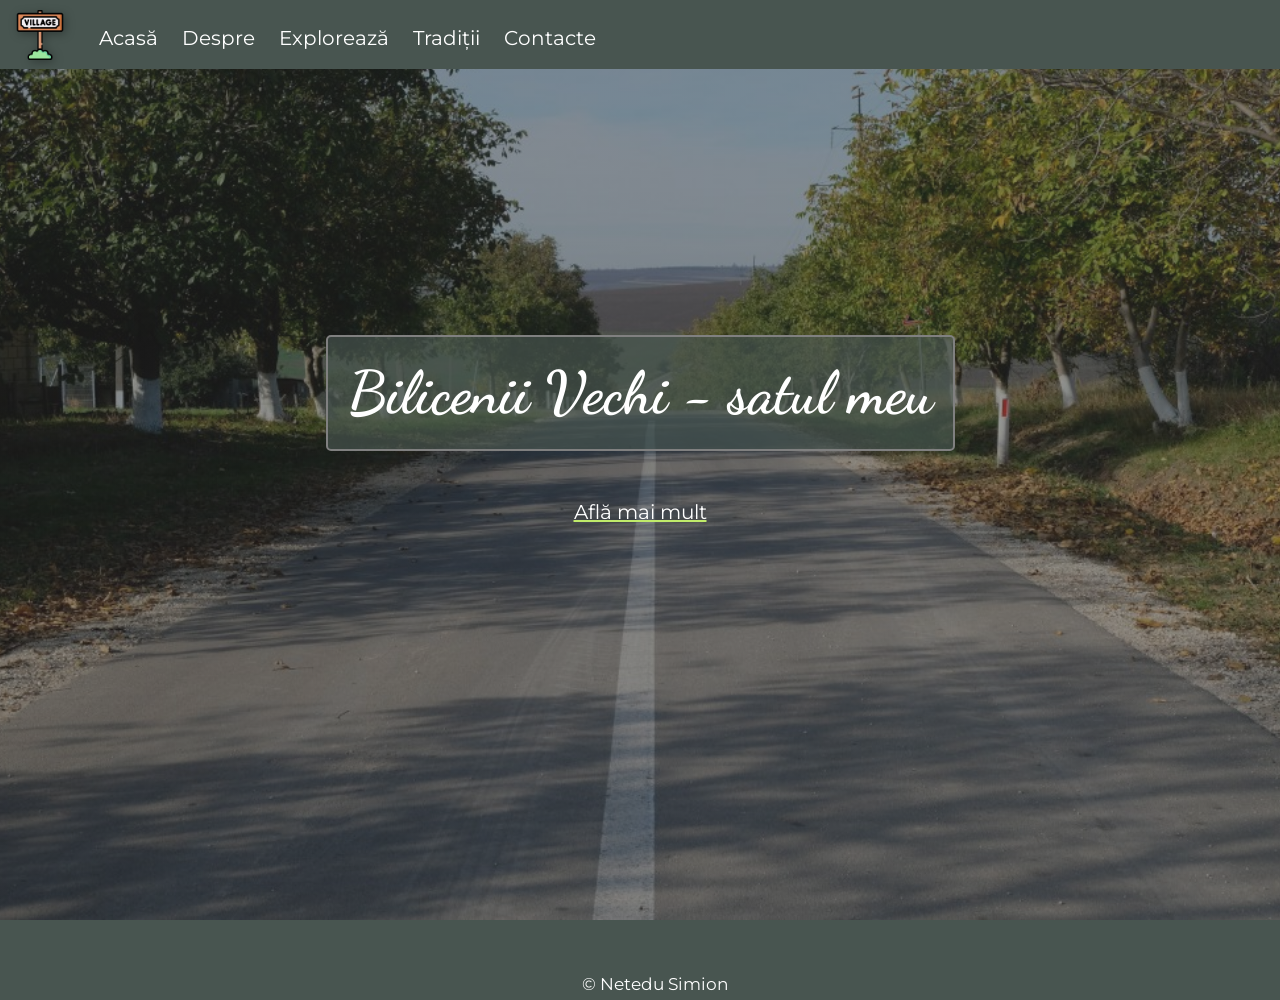
<file: index.html>
<!DOCTYPE html> // salutare tuturor!!!
<html>
<head>
    <meta charset="UTF-8">
    <meta name="viewport" content="width=device-width, initial-scale=1.0">
    
    <link rel="stylesheet" href="css/style.css">
    <link rel="stylesheet" href="https://cdnjs.cloudflare.com/ajax/libs/font-awesome/6.1.1/css/all.min.css"/>
    <link rel="icon" href="images/village.png">
    <script src="js/script.js"></script>

    <title>Bilicenii Vechi - localitatea mea</title>
</head>
<body>
    
    <header>
        <img class="logo" src="images/logo.png" alt="logo">  
        <navbar>
            <a href="index.html">Acasă</a>
            <a href="pages/despre.html">Despre</a>
            <a href="pages/exploreaza.html">Explorează</a>
            <a href="pages/traditii.html">Tradiții</a>
            <a href="pages/contacte.html">Contacte</a>
        </navbar>
        <i id="hamburger" onclick="mobileMenu()" class="fa-solid fa-bars"></i>
    </header>


    <main>
        <section id="index">

            <div class="index-info">
                <h1>Bilicenii Vechi - satul meu</h1> 

                <br/>

                <a href="https://ro.wikipedia.org/wiki/Bilicenii_Vechi,_S%C3%AEngerei" class="link-index" target="_blank">Află mai mult</a>
            </div>
            
        </section>
    </main>

    <footer>
        <p>&copy; <span id="an-curent"></span>Netedu Simion</p>
    </footer>

</body>
</html>
</file>
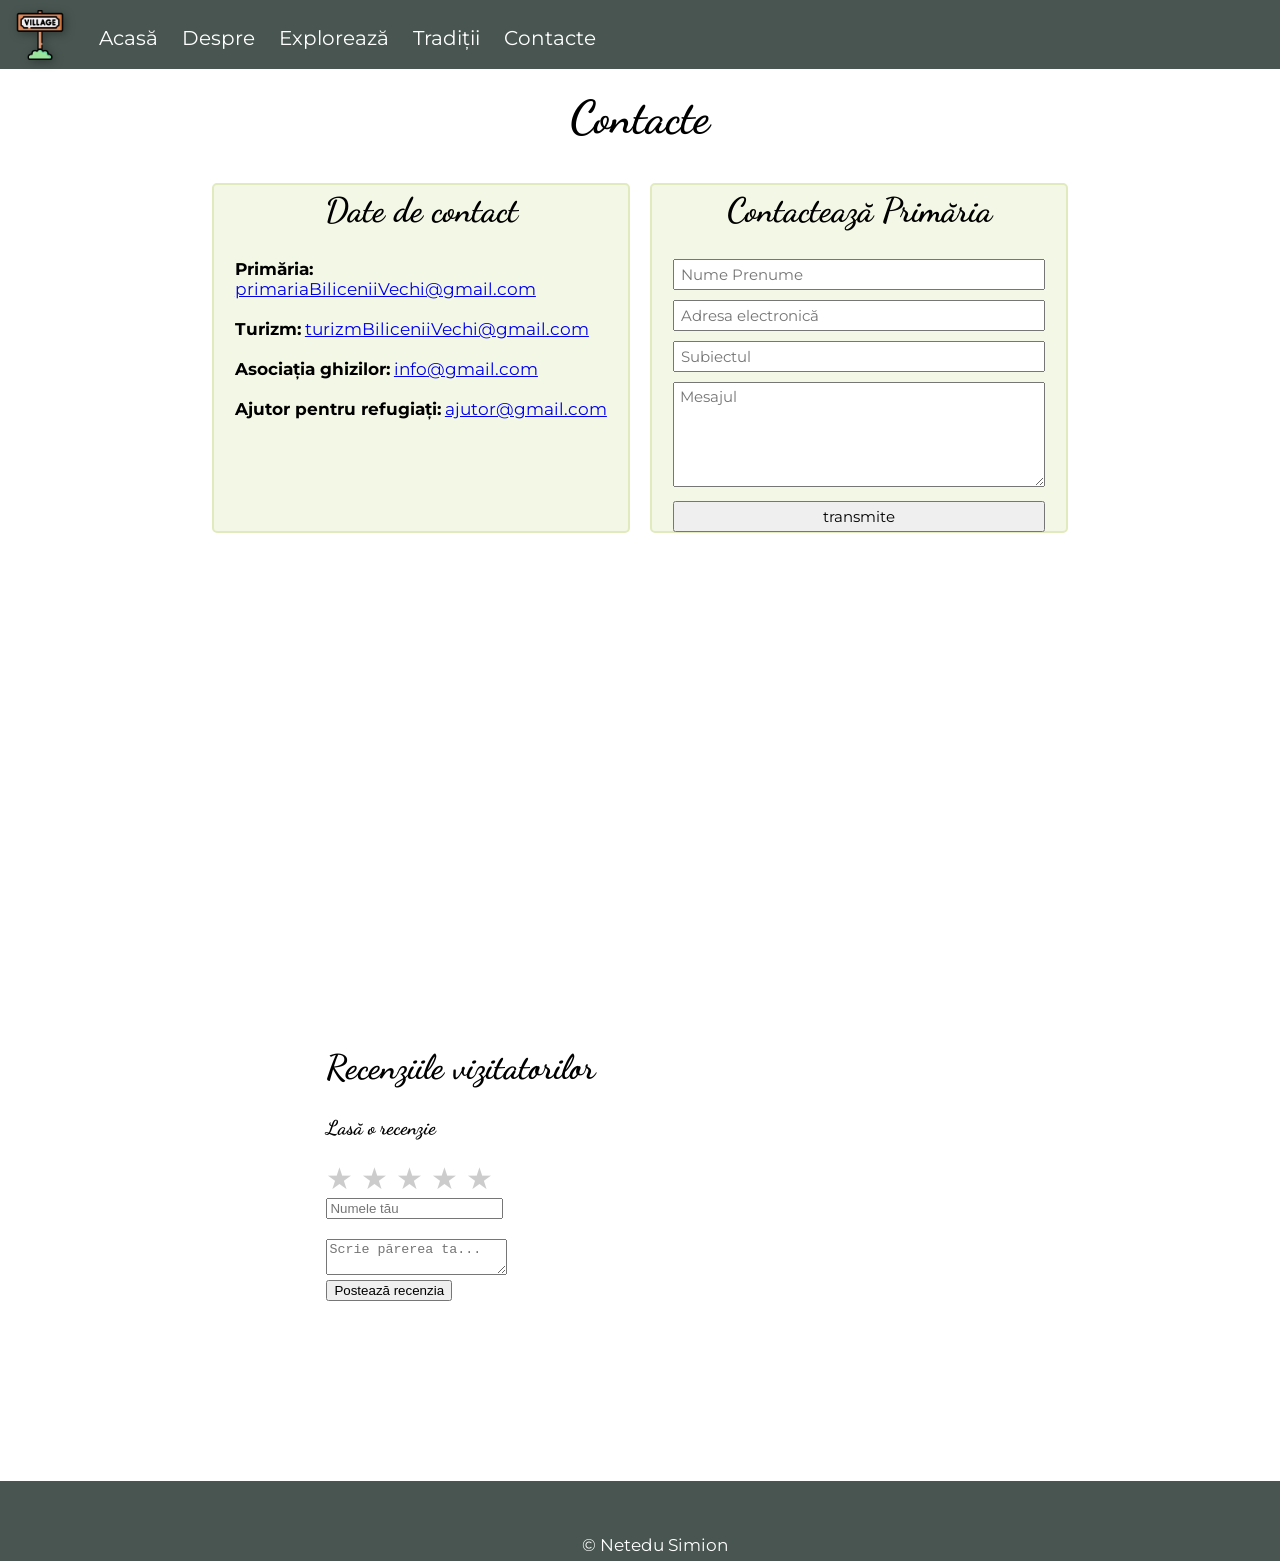
<file: pages/contacte.html>
<!DOCTYPE html>
<html>

<head>
    <meta charset="UTF-8">
    <meta name="viewport" content="width=device-width, initial-scale=1.0">

    <link rel="stylesheet" href="../css/style.css">
    <link rel="stylesheet" href="https://cdnjs.cloudflare.com/ajax/libs/font-awesome/6.1.1/css/all.min.css" />
    <link rel="icon" href="../images/village.png">
    <script src="../js/script.js"></script>

    <title>Bilicenii Vechi - contacte</title>
</head>

<body>

    <header>
        <img class="logo" src="../images/logo.png" alt="logo">
        <navbar>
            <a href="../index.html">Acasă</a>
            <a href="despre.html">Despre</a>
            <a href="exploreaza.html">Explorează</a>
            <a href="traditii.html">Tradiții</a>
            <a href="contacte.html">Contacte</a>
        </navbar>
        <i id="hamburger" onclick="mobileMenu()" class="fa-solid fa-bars"></i>
    </header>

    <main>
        <section>
            <h1 class="centered">Contacte</h1>


            <div class="row">

                <div class="col-50">

                    <div class="contacte">
                        <h2 class="centered">Date de contact</h2>

                        <b>Primăria:</b>
                        <a href="mailto:primariaBiliceniiVechi@gmail.com">primariaBiliceniiVechi@gmail.com</a>
                        <br/> <br/>

                        <b>Turizm:</b>
                        <a href="mailto:turizmBiliceniiVechi@gmail.com">turizmBiliceniiVechi@gmail.com</a>
                        <br/> <br/>

                        <b>Asociația ghizilor:</b>
                        <a href="mailto:info@gmail.com">info@gmail.com</a>
                        <br/> <br/>

                        <b>Ajutor pentru refugiați:</b>
                        <a href="mailto:ajutor@gmail.com">ajutor@gmail.com</a>
                        <br/> <br/>

                    </div>
                </div>
                    <div class="col-50">
                        <form class="cform" action="mailto:primariaBiliceniiVechi@gmail.com" method="post" enctype="text/plain">
                            <h2 class="centered">Contactează Primăria</h2>

                            <input type="text" placeholder="Nume Prenume">
                            <input type="text" placeholder="Adresa electronică">
                            <input type="text" placeholder="Subiectul">
                            <textarea rows="5" placeholder="Mesajul"></textarea>
                            <input type="submit" value="transmite">

                        </form>
                    </div>
            </div>


            <br/>

            <iframe class="harta"
                src="https://www.google.com/maps/embed?pb=!1m18!1m12!1m3!1d10749.416571765645!2d28.04219472511129!3d47.65811624204987!2m3!1f0!2f0!3f0!3m2!1i1024!2i768!4f13.1!3m3!1m2!1s0x40cb7ab3d8dd21df%3A0x2541d9f271c6009a!2sBilicenii%20Vechi%2C%20Moldova!5e0!3m2!1sen!2s!4v1775543024501!5m2!1sen!2s"
                width="600" height="450" style="border:0;" allowfullscreen="" loading="lazy"
                referrerpolicy="no-referrer-when-downgrade"></iframe>

                <section class="reviews-section">
    <h2>Recenziile vizitatorilor</h2>
    
    <div id="reviews-container">
        </div>

    <div class="add-review">
        <h3>Lasă o recenzie</h3>
        
        <div class="star-rating">
            <span class="star" onclick="setRating(1)">★</span>
            <span class="star" onclick="setRating(2)">★</span>
            <span class="star" onclick="setRating(3)">★</span>
            <span class="star" onclick="setRating(4)">★</span>
            <span class="star" onclick="setRating(5)">★</span>
        </div>
        
        <input type="text" id="rev-name" placeholder="Numele tău"><br><br>
        <textarea id="rev-text" placeholder="Scrie părerea ta..."></textarea><br>
        <button onclick="addReview()">Postează recenzia</button>
    </div>
</section>

        </section>
    </main>

    <footer>
        <p>&copy; <span id="an-curent"></span>Netedu Simion</p>
    </footer>

</body>

</html>
</file>
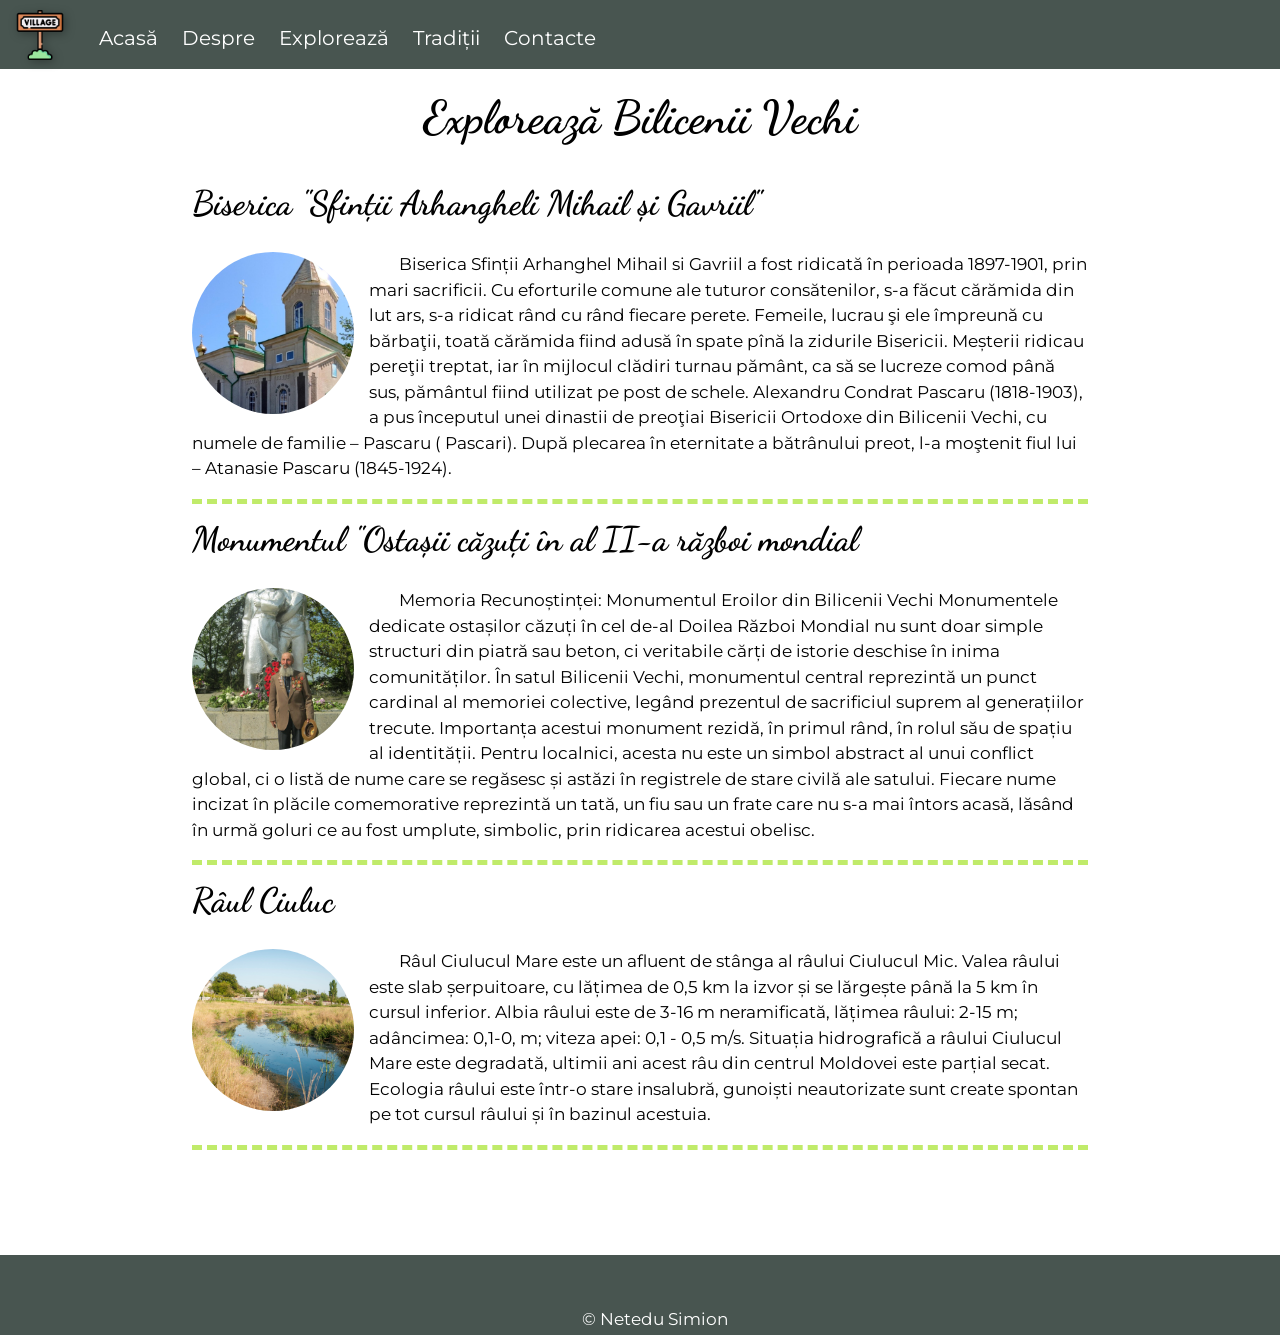
<file: pages/exploreaza.html>
<!DOCTYPE html>
<html>

<head>
    <meta charset="UTF-8">
    <meta name="viewport" content="width=device-width, initial-scale=1.0">

    <link rel="stylesheet" href="../css/style.css">
    <link rel="stylesheet" href="https://cdnjs.cloudflare.com/ajax/libs/font-awesome/6.1.1/css/all.min.css" />
    <link rel="icon" href="../images/village.png">
    <script src="../js/script.js"></script>

    <title>Bilicenii Vechi - Explorează</title>
</head>

<body>

    <header>
        <img class="logo" src="../images/logo.png" alt="logo">
        <navbar>
            <a href="../index.html">Acasă</a>
            <a href="despre.html">Despre</a>
            <a href="exploreaza.html">Explorează</a>
            <a href="traditii.html">Tradiții</a>
            <a href="contacte.html">Contacte</a>
        </navbar>
        <i id="hamburger" onclick="mobileMenu()" class="fa-solid fa-bars"></i>
    </header>

    <main>

        <section>
            <h1 class="centered">Explorează Bilicenii Vechi</h1>

            <div class="loc">
                <h2>Biserica "Sfinții Arhangheli Mihail și Gavriil"</h2>
                <img src="../images/biserica.jpg" alt="biserica">
                <p>
                    Biserica Sfinții Arhanghel Mihail si Gavriil a fost ridicată în perioada 1897-1901, prin mari
                    sacrificii. Cu eforturile comune ale tuturor consătenilor, s-a făcut cărămida din lut ars, s-a
                    ridicat rând cu rând fiecare perete. Femeile, lucrau şi ele împreună cu bărbaţii, toată cărămida
                    fiind adusă în spate pînă la zidurile Bisericii. Meșterii ridicau pereţii treptat, iar în mijlocul
                    clădiri turnau pământ, ca să se lucreze comod până sus, pământul fiind utilizat pe post de schele.
                    Alexandru Condrat Pascaru (1818-1903), a pus începutul unei dinastii de preoţiai Bisericii Ortodoxe
                    din Bilicenii Vechi, cu numele de familie – Pascaru ( Pascari). După plecarea în eternitate a
                    bătrânului preot, l-a moştenit fiul lui – Atanasie Pascaru (1845-1924).
                </p>
            </div>

            <div class="loc">
                <h2>Monumentul "Ostașii căzuți în al II-a război mondial</h2>
                <img src="../images/ostasii.jpg" alt="ostașii">
                <p>
                    Memoria Recunoștinței: Monumentul Eroilor din Bilicenii Vechi
                    Monumentele dedicate ostașilor căzuți în cel de-al Doilea Război Mondial nu sunt doar simple
                    structuri din piatră sau beton, ci veritabile cărți de istorie deschise în inima comunităților. În
                    satul Bilicenii Vechi, monumentul central reprezintă un punct cardinal al memoriei colective, legând
                    prezentul de sacrificiul suprem al generațiilor trecute.
                    Importanța acestui monument rezidă, în primul rând, în rolul său de spațiu al identității. Pentru
                    localnici, acesta nu este un simbol abstract al unui conflict global, ci o listă de nume care se
                    regăsesc și astăzi în registrele de stare civilă ale satului. Fiecare nume incizat în plăcile
                    comemorative reprezintă un tată, un fiu sau un frate care nu s-a mai întors acasă, lăsând în urmă
                    goluri ce au fost umplute, simbolic, prin ridicarea acestui obelisc.
                </p>
            </div>

            <div class="loc">
                <h2>Râul Ciuluc</h2>
                <img src="../images/ciuluc.jpg" alt="ciulucul">
                <p>
                    Râul Ciulucul Mare este un afluent de stânga al râului Ciulucul Mic. Valea râului este slab
                    șerpuitoare, cu lățimea de 0,5 km la izvor și se lărgește până la 5 km în cursul inferior. Albia
                    râului este de 3-16 m neramificată, lățimea râului: 2-15 m; adâncimea: 0,1-0, m; viteza apei: 0,1 -
                    0,5 m/s.
                    Situația hidrografică a râului Ciulucul Mare este degradată, ultimii ani acest râu din centrul
                    Moldovei este parțial secat. Ecologia râului este într-o stare insalubră, gunoiști neautorizate sunt
                    create spontan pe tot cursul râului și în bazinul acestuia.
                </p>
            </div>

            <div class="panorama-container">
    <div class="mySlides fade">
        <img src="../images/panorama1.jpg" style="width:100%" alt="Vedere generală Bilicenii Vechi">
        <div class="text-panorama">Vedere generală a satului Bilicenii Vechi</div>
    </div>

    <div class="mySlides fade">
        <img src="../images/panorama2.jpg" style="width:100%" alt="Biserica Sfântul Nicolae">
        <div class="text-panorama">Zi frumoasă de Iarnă</div>
    </div>

    <div class="mySlides fade">
        <img src="../images/panorama3.jpg" style="width:100%" alt="Peisaj natural la apus">
        <div class="text-panorama">Parcul din Bilicenii Vechi</div>
    </div>
</div>

        </section>

    </main>

    <footer>
        <p>&copy; <span id="an-curent"></span>Netedu Simion</p>
    </footer>

</body>

</html>
</file>
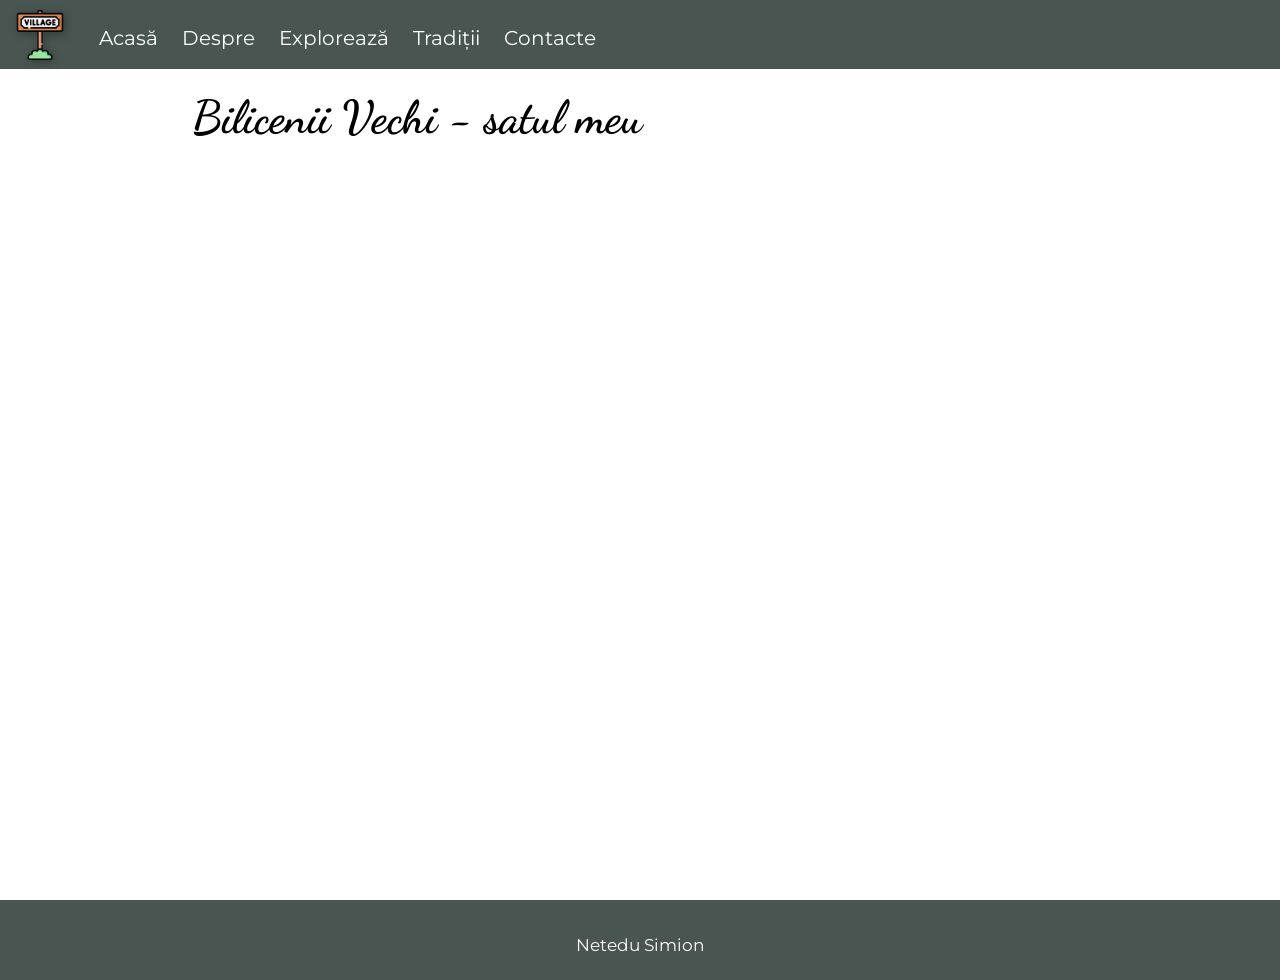
<file: pages/structura.html>
<!DOCTYPE html>
<html>
<head>
    <meta charset="UTF-8">
    <meta name="viewport" content="width=device-width, initial-scale=1.0">
    
    <link rel="stylesheet" href="../css/style.css">
    <link rel="stylesheet" href="https://cdnjs.cloudflare.com/ajax/libs/font-awesome/6.1.1/css/all.min.css"/>
    <link rel="icon" href="../images/village.png">
    <script src="../js/script.js"></script>

    <title>Bilicenii Vechi - localitatea mea</title>
</head>
<body>
    
    <header>
        <img class="logo" src="../images/logo.png">
        <navbar>
            <a href="../index.html">Acasă</a>
            <a href="despre.html">Despre</a>
            <a href="exploreaza.html">Explorează</a>
            <a href="traditii.html">Tradiții</a>
            <a href="contacte.html">Contacte</a>
        </navbar>
    </header>

    <main>
        <section>
            <h1>Bilicenii Vechi - satul meu</h1>
        </section>
    </main>

    <footer>
        <span>Netedu Simion</span>
    </footer>

</body>
</html>
</file>
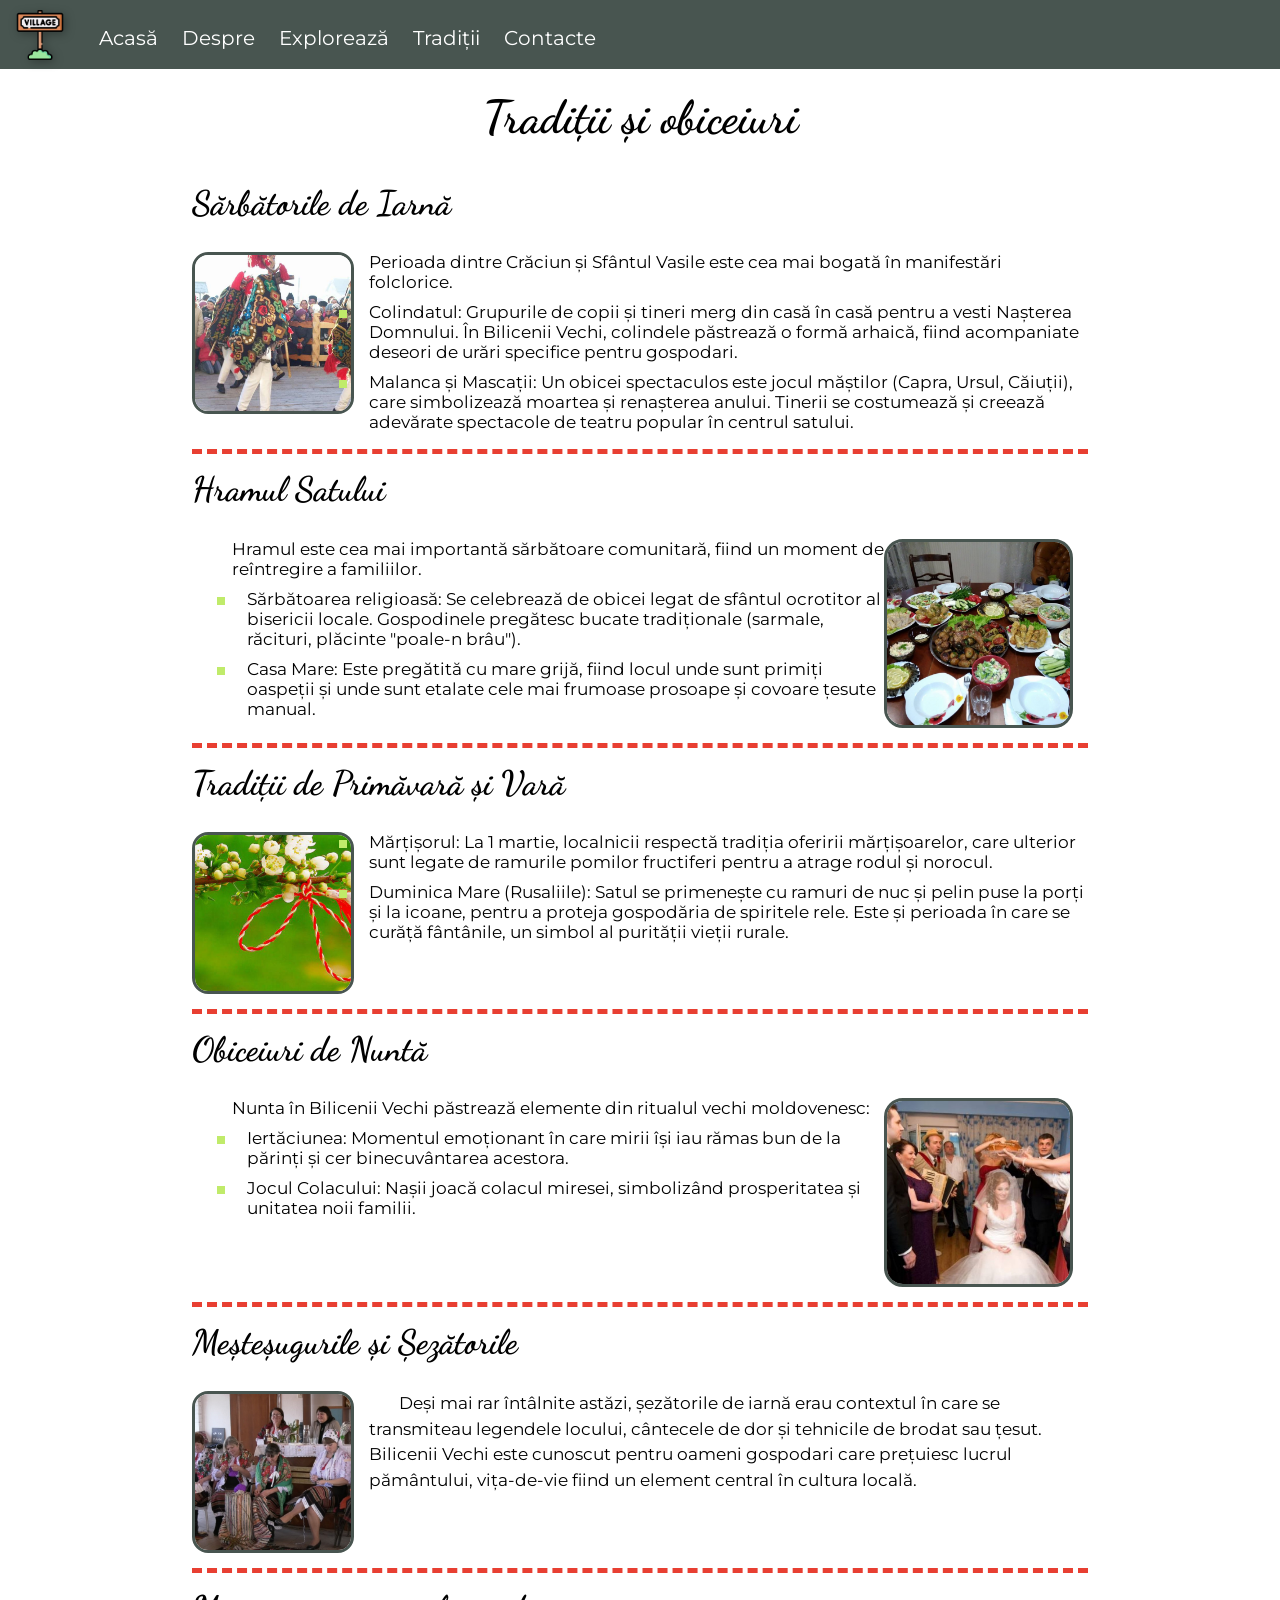
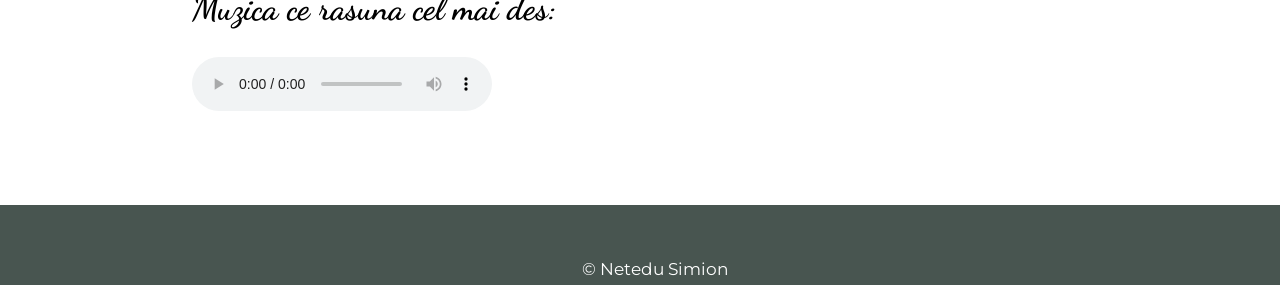
<file: pages/traditii.html>
<!DOCTYPE html>
<html>

<head>
    <meta charset="UTF-8">
    <meta name="viewport" content="width=device-width, initial-scale=1.0">

    <link rel="stylesheet" href="../css/style.css">
    <link rel="stylesheet" href="https://cdnjs.cloudflare.com/ajax/libs/font-awesome/6.1.1/css/all.min.css" />
    <link rel="icon" href="../images/village.png">
    <script src="../js/script.js"></script>

    <title>Tradiții și obiceiuri</title>
</head>

<body>

    <header>
        <img class="logo" src="../images/logo.png" alt="logo">
        <navbar>
            <a href="../index.html">Acasă</a>
            <a href="despre.html">Despre</a>
            <a href="exploreaza.html">Explorează</a>
            <a href="traditii.html">Tradiții</a>
            <a href="contacte.html">Contacte</a>
        </navbar>
        <i id="hamburger" onclick="mobileMenu()" class="fa-solid fa-bars"></i>
    </header>

    <main>
        <section>

            <h1 class="centered">Tradiții și obiceiuri</h1>

            <div class="trad">

                <h2>Sărbătorile de Iarnă</h2>
                <img src="../images/capra.jpg" alt="capra">

                <p>
                <ul>
                    Perioada dintre Crăciun și Sfântul Vasile este cea mai bogată în manifestări folclorice.
                    <li>Colindatul: Grupurile de copii și tineri merg din casă în casă pentru a vesti Nașterea Domnului.
                        În
                        Bilicenii Vechi, colindele păstrează o formă arhaică, fiind acompaniate deseori de urări
                        specifice
                        pentru gospodari.</li>
                    <li>Malanca și Mascații: Un obicei spectaculos este jocul măștilor (Capra, Ursul, Căiuții), care
                        simbolizează moartea și renașterea anului. Tinerii se costumează și creează adevărate spectacole
                        de
                        teatru popular în centrul satului.</li>
                </ul>
                </p>

            </div>

            <div class="trad1">

                <h2>Hramul Satului</h2>
                <img src="../images/hram.jpg" alt="hram">

                <p>
                <ul>
                    Hramul este cea mai importantă sărbătoare comunitară, fiind un moment de reîntregire a familiilor.
                    <li>Sărbătoarea religioasă: Se celebrează de obicei legat de sfântul ocrotitor al bisericii locale.
                        Gospodinele pregătesc bucate tradiționale (sarmale, răcituri, plăcinte "poale-n brâu").</li>
                    <li>Casa Mare: Este pregătită cu mare grijă, fiind locul unde sunt primiți oaspeții și unde sunt
                        etalate
                        cele mai frumoase prosoape și covoare țesute manual.</li>
                </ul>
                </p>

            </div>

            <div class="trad">

                <h2>Tradiții de Primăvară și Vară</h2>
                <img src="../images/mart.jpg" alt="Mărțișorul">

                <p>
                <ul>
                    <li>Mărțișorul: La 1 martie, localnicii respectă tradiția oferirii mărțișoarelor, care ulterior sunt
                        legate de ramurile pomilor fructiferi pentru a atrage rodul și norocul.</li>
                    <li>Duminica Mare (Rusaliile): Satul se primenește cu ramuri de nuc și pelin puse la porți și la
                        icoane,
                        pentru a proteja gospodăria de spiritele rele. Este și perioada în care se curăță fântânile, un
                        simbol al purității vieții rurale.</li>
                </ul>
                </p>

            </div>

            <div class="trad1">

                <h2>Obiceiuri de Nuntă</h2>
                <img src="../images/nunta.jpg" alt="nunta">

                <p>
                <ul>
                    Nunta în Bilicenii Vechi păstrează elemente din ritualul vechi moldovenesc:
                    <li>Iertăciunea: Momentul emoționant în care mirii își iau rămas bun de la părinți și cer
                        binecuvântarea
                        acestora.</li>
                    <li>Jocul Colacului: Nașii joacă colacul miresei, simbolizând prosperitatea și unitatea noii
                        familii.</li>
                </ul>
                </p>

            </div>

            <div class="trad">

                <h2>Meșteșugurile și Șezătorile</h2>
                <img src="../images/sezatoare.jpg" alt="șezătoare">

                <p>
                    Deși mai rar întâlnite astăzi, șezătorile de iarnă erau contextul în care se transmiteau legendele
                    locului, cântecele de dor și tehnicile de brodat sau țesut. Bilicenii Vechi este cunoscut pentru
                    oameni gospodari care prețuiesc lucrul pământului, vița-de-vie fiind un element central în cultura
                    locală.
                </p>

            </div>

            <h2>Muzica ce rasuna cel mai des:</h2>

            <audio controls>
                <source src="../images/audio.mp3" type="audio/mpeg">
            </audio>

        </section>
    </main>

    <footer>
        <p>&copy; <span id="an-curent"></span>Netedu Simion</p>
    </footer>

</body>

</html>
</file>
<file: css/style.css>
@import url('https://fonts.googleapis.com/css2?family=Dancing+Script:wght@400..700&family=Montserrat:ital,wght@0,100..900;1,100..900&display=swap');

* {
    box-sizing: border-box;
}

body {
    margin: 0;
    font-family: "Montserrat", sans-serif;
    font-size: 17px;
}

main {
    min-height: 100vh;
}

header{
    background: #485550;
    position: fixed;
    width: 100%;
    top: 0;
    padding: 10px 15px 5px 15px;
}

navbar {
    margin-left: 30px;
    margin-bottom: 10px;
    display: inline-block;
    overflow: auto;
}

navbar a {
    color: white;
    text-decoration: none;
    margin-right: 20px;
    font-size: 20px;
}

navbar a:hover {
    color: #f4f6f0;
    text-decoration: underline 1px;
}

nav ul li a {
    display: inline-block;
    transition: transform 0.3s ease;
}

nav ul li a:hover {
    transform: translateY(-50px);
    color: #ffcc00;
}

footer {
    min-height: 80px;
    background: #485550;
    text-align: center;
    color: white;
    padding-top: 35px;
}

p {
    line-height: 150%;
    text-indent: 30px;
}

li {
    margin-top: 10px;
    padding-left: 15px;
    list-style-image: linear-gradient(#c0eb6a, #c0eb6a);
}

h1, h2, h3, h4, h5, h6 {
    margin-top: 0;
    font-family: "Dancing Script", cursive;
}

h1 {
    font-size: 270%;
}

h2 {
    font-size: 200%;
}

section {
    padding: 90px 15%;
}

.logo {
    height: 50px;
    filter: drop-shadow(2px 2px 5px rgba(0,0,0,0.3));
}

#index {
    background:  linear-gradient(rgba(46, 46, 46, 0.519), rgba(49, 49, 49, 0.459)), url('../images/index.jpg');
    background-size: cover;
    min-height: 100vh;
    background-position: center;
    background-repeat: no-repeat;
}

.index-info {
    margin-top: 25vh;
    text-align: center;
}

.index-info h1 {
    font-size: 350%;
    color: white;
    border: 2px solid gray;
    display: inline-block;
    padding: 20px;
    border-radius: 5px;
    background-color: #485550ab;
}

.link-index {
    color: white;
    text-decoration: underline #c0eb6a 2px;
    font-size: 20px;
}

.link-index:hover {
    color: #c0eb6a;
}

.nav-links a:hover {
    transform: translateY(-3px);
}

.centered {
    text-align: center;
}

.vframe {
    width: 100%;
    height: 30vw;
    border: 2px solid #c0eb6a;
    border-radius: 5px;
}

.tb {
    display: flex;
    align-items: flex-start;
    gap: 20px;
}

table {
    width: 55%;
    float: left;
    margin-right: 30px;
    border-collapse: collapse;
    border: 1px solid white;
    font-size: 1.1rem;
}

th, td {
    border: 1px solid white;
    text-align: center;
    padding: 12px 8px; 
    background-color: #c0eb6a;
}

.tx {
    text-align: justify;
    line-height: 1.6;
}

.vid {
    width: 100%;
    height: 30vw;
    border: 2px solid #000000;
    border-radius: 5px;
}

.loc {
    overflow: auto;
    border-bottom: 5px #c0eb6a dashed;
    margin-bottom: 15px;
}

.loc img {
    height: 18vh;
    width: 18vh;
    object-fit: cover;
    border-radius: 50%;
    float: left;
    margin-right: 15px;
    margin-bottom: 15px;
}

/* Stiluri pentru Panoramă/Slideshow */
.panorama-container {
    max-width: 1000px;
    position: relative;
    margin: auto;
    overflow: hidden; /* Taie marginile dacă imaginea e prea mare */
    border-radius: 10px; /* Colțuri rotunjite, bifează o cerință de stil */
    box-shadow: 0 4px 8px rgba(0,0,0,0.2); /* Umbră subtilă, bifează o cerință de stil */
}

/* Ascunde imaginile implicit */
.mySlides {
    display: none;
}

/* Stil pentru imaginile din slideshow */
.mySlides img {
    height: 400px; /* Înălțime fixă pentru a păstra proporția */
    object-fit: cover; /* Imaginea va acoperi containerul fără a fi deformată */
}

/* Textul deasupra imaginii */
.text-panorama {
    color: #f2f2f2;
    font-size: 18px;
    font-weight: bold;
    padding: 8px 12px;
    position: absolute;
    bottom: 20px;
    width: 100%;
    text-align: center;
    background-color: rgba(0, 0, 0, 0.5); /* Fundal semitransparent pentru lizibilitate */
}

/* Efect de fade (tranziție lină) */
.fade {
    animation-name: fade;
    animation-duration: 3s;
}

@keyframes fade {
    from {opacity: .4} 
    to {opacity: 1}
}

.trad {
    overflow: auto;
    border-bottom: 5px #e51f10da dashed;
    margin-bottom: 15px;
}

.trad1 {
    overflow: auto;
    border-bottom: 5px #e51f10da dashed;
    margin-bottom: 15px;
}

.trad img {
    height: 18vh;
    width: 18vh;
    object-fit: cover;
    border: 3px solid #485550;
    border-radius: 10%;
    float: left;
    margin-right: 15px;
    margin-bottom: 15px;
}

.trad1 img {
    height: 21vh;
    width: 21vh;
    object-fit: cover;
    border: 3px solid #485550;
    border-radius: 10%;
    float: right;
    margin-right: 15px;
    margin-bottom: 15px;
}

.harta {
    width: 100%;
    height: 45vh;
    border: 2px solid #f4f6f0;
    border-radius: 5px;
}

.row {
    display: flex;
    width: 100%;
    margin: 0 auto;
    overflow: auto;
    object-fit: cover;
    float: left;
    padding: 0px 10px;
}

[class^="col-"] {
    float: left;
    padding: 0px 10px;
}

.col-50 {
    width: 50%;
}

.contacte, .cform {
    border: 2px solid #e1eabe;
    border-radius: 5px;
    background-color: #e1eabe65;
    padding: 5px 5%;
    height: 350px;
    margin-bottom: 15px;
}

.cform input, .cform textarea {
    width: 100%;
    font-size: 15px;
    font-family: inherit;
    margin-bottom: 10px;
    padding: 4px 6px;
}

.star-rating {
    font-size: 30px;
    cursor: pointer;
    color: #ccc; /* Gri când nu sunt selectate */
}

.star.active {
    color: #f39c12; /* Galben-auriu când sunt selectate */
}

.review-stars {
    color: #f39c12;
    font-size: 18px;
    margin-bottom: 5px;
    display: block;
}

.review-card {
    border-left: 5px solid #f39c12; /* Schimbăm marginea în galben */
}

#hamburger {
    color: white;
    font-size: 28px;
    position: absolute;
    right: 22px;
    top: 24px;
    cursor: pointer;
    display: none;
}

@media (max-width: 800px) {

    body {
        font-size: 16px;
    }

    section {
        padding: 90px 10px ;
    }

    .index-info h1 {
        font-size: 250%;
    }

    .vframe {
        height: 55vw;
    }

    .row {
        display: flex;
        flex-direction: column;
    }

    .col-50 {
        width: 100%;
    }

    navbar a {
        display: none;
    }

    navbar.mobile a {
        display: block;
        text-align: center;
        margin-top: 12px;
    }

    navbar {
        display: block;
    }

    #hamburger {
        display: block;
    }
}
</file>
